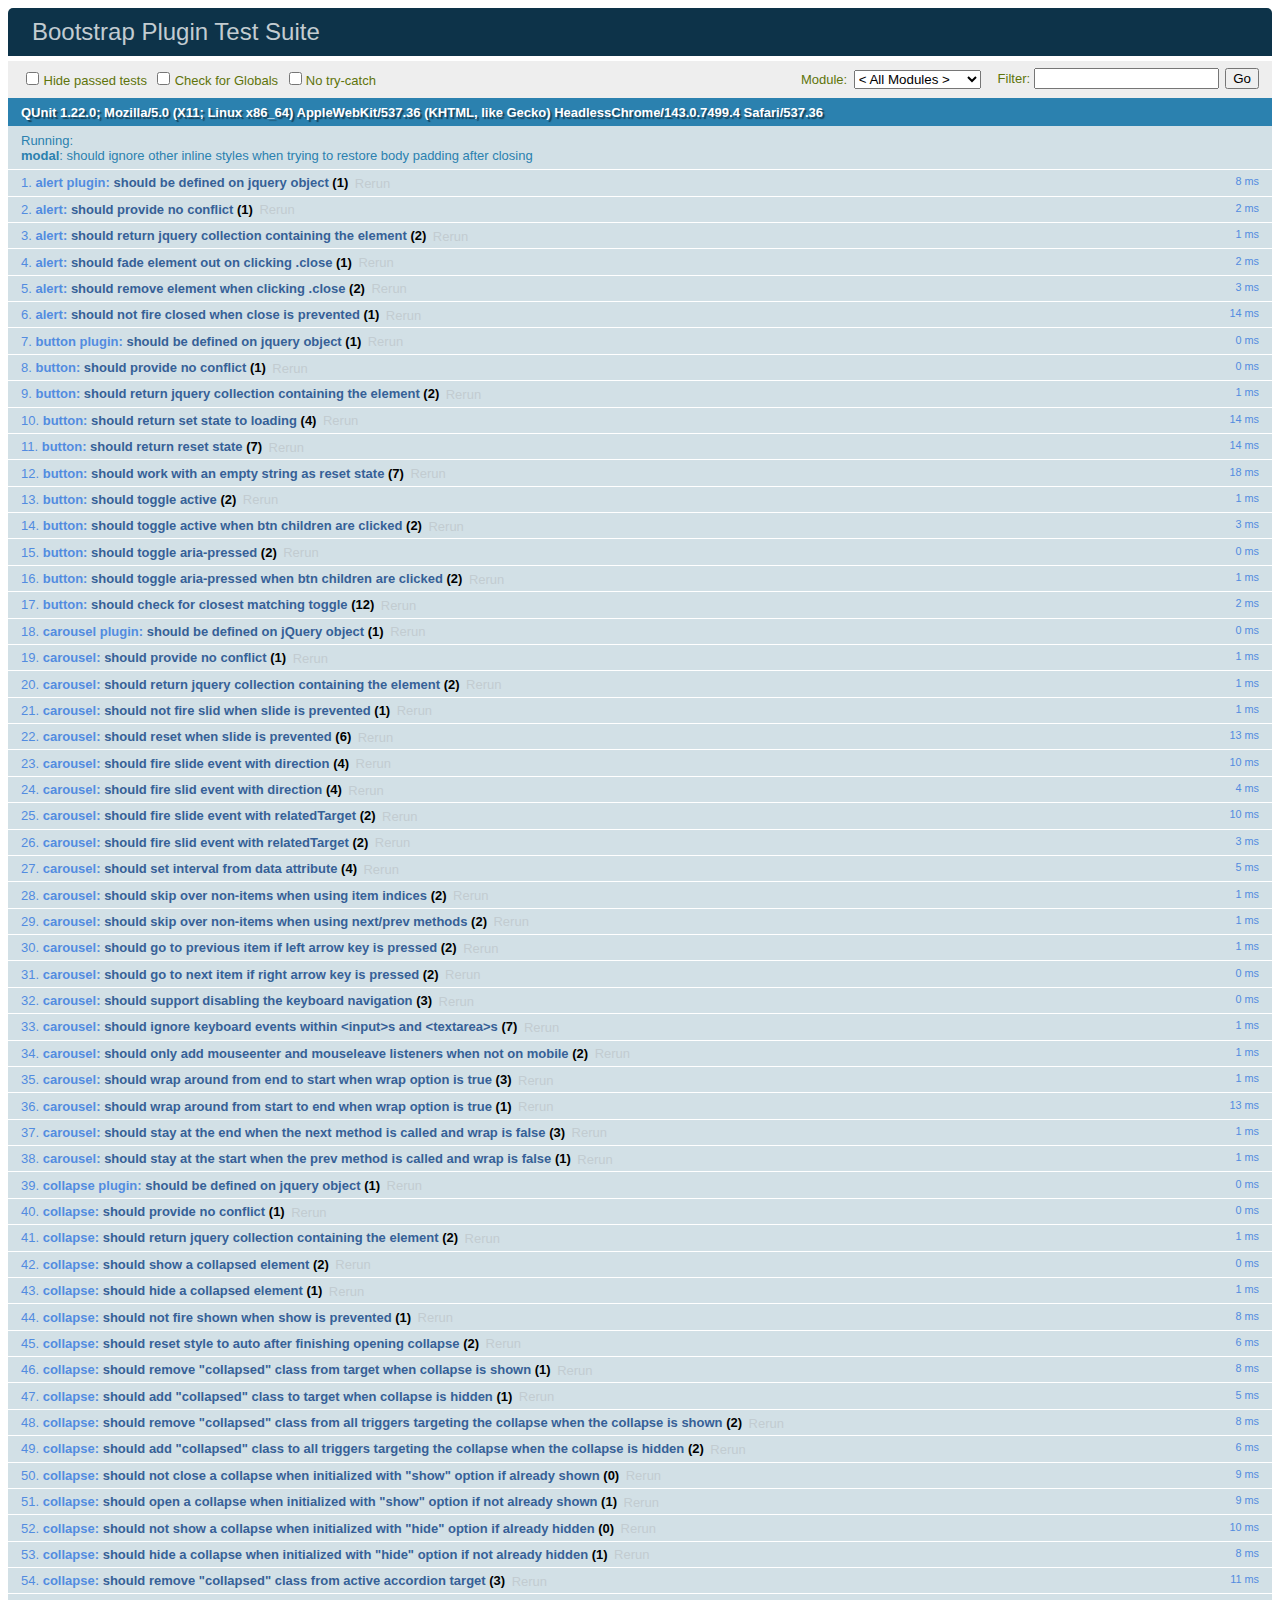
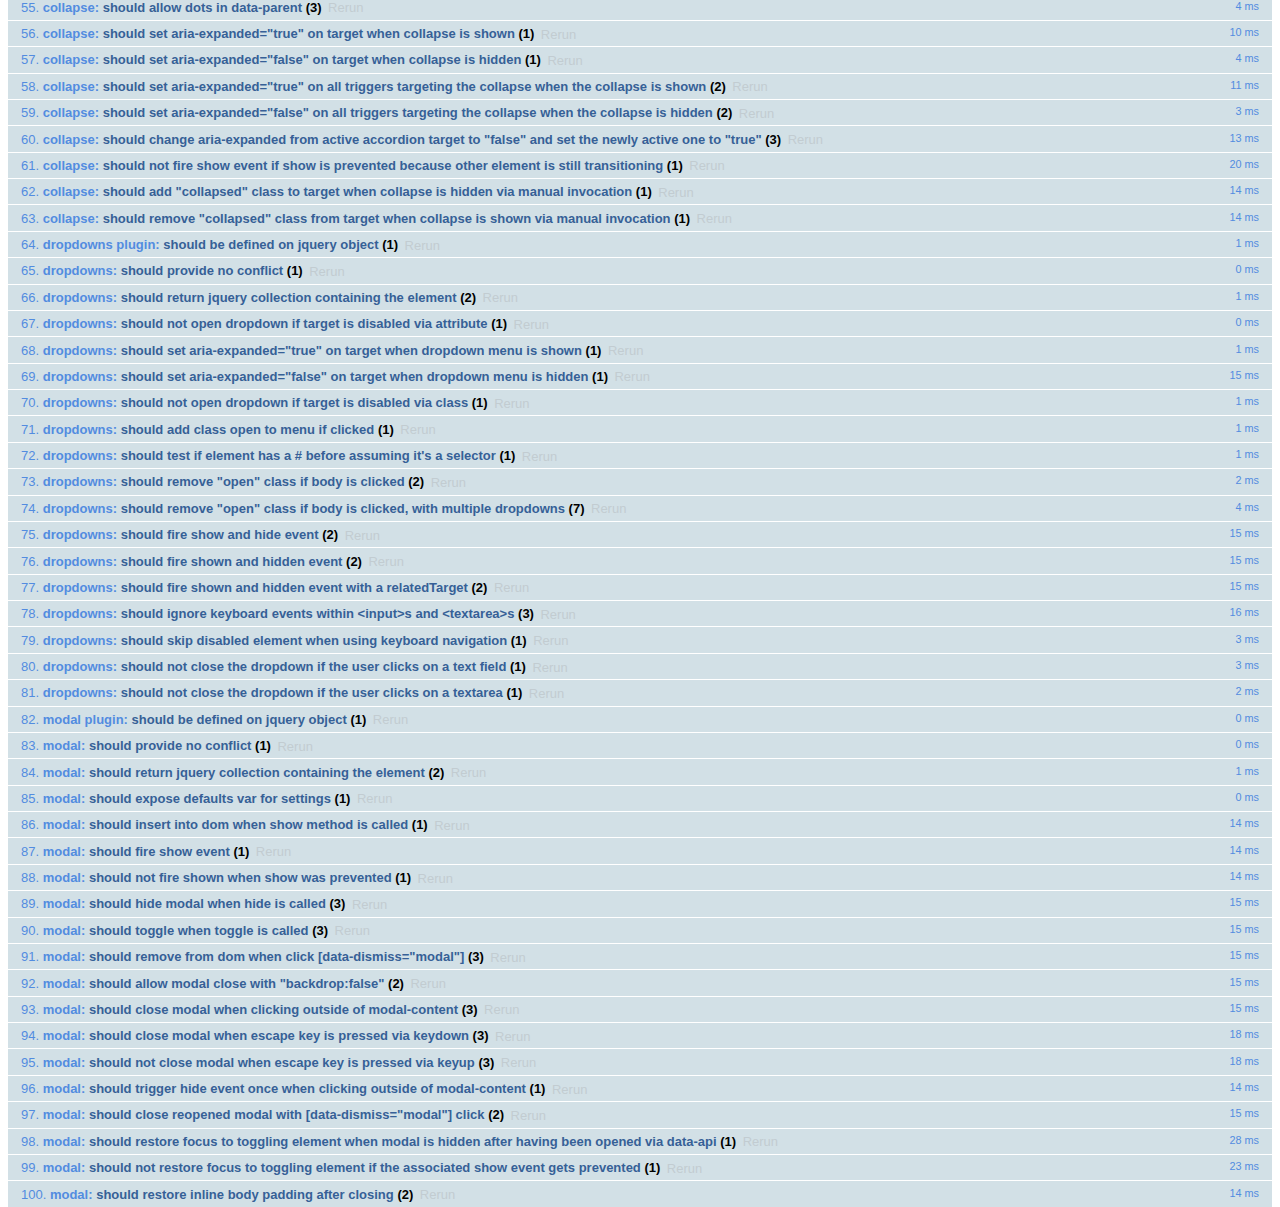
<file: js/tests/index.html>
<!DOCTYPE html>
<html>
  <head>
    <meta charset="utf-8">
    <title>Bootstrap Plugin Test Suite</title>
    <meta name="viewport" content="width=device-width, initial-scale=1">

    <!-- jQuery -->
    <script src="vendor/jquery.min.js"></script>
    <script>
      // Disable jQuery event aliases to ensure we don't accidentally use any of them
      (function () {
        var eventAliases = [
          'blur',
          'focus',
          'focusin',
          'focusout',
          'load',
          'resize',
          'scroll',
          'unload',
          'click',
          'dblclick',
          'mousedown',
          'mouseup',
          'mousemove',
          'mouseover',
          'mouseout',
          'mouseenter',
          'mouseleave',
          'change',
          'select',
          'submit',
          'keydown',
          'keypress',
          'keyup',
          'error',
          'contextmenu',
          'hover',
          'bind',
          'unbind',
          'delegate',
          'undelegate'
        ]
        for (var i = 0; i < eventAliases.length; i++) {
          var eventAlias = eventAliases[i]
          $.fn[eventAlias] = function () {
            throw new Error('Using the ".' + eventAlias + '()" method is not allowed, so that Bootstrap can be compatible with custom jQuery builds which exclude the "event aliases" module that defines said method. See https://github.com/twbs/bootstrap/blob/master/CONTRIBUTING.md#js')
          }
        }
      })()
    </script>

    <!-- QUnit -->
    <link rel="stylesheet" href="vendor/qunit.css" media="screen">
    <script src="vendor/qunit.js"></script>
    <script>
      // See https://github.com/axemclion/grunt-saucelabs#test-result-details-with-qunit
      var log = []
      // Require assert.expect in each test
      QUnit.config.requireExpects = true
      QUnit.done(function (testResults) {
        var tests = []
        for (var i = 0, len = log.length; i < len; i++) {
          var details = log[i]
          tests.push({
            name: details.name,
            result: details.result,
            expected: details.expected,
            actual: details.actual,
            source: details.source
          })
        }
        testResults.tests = tests

        window.global_test_results = testResults
      })

      QUnit.testStart(function (testDetails) {
        $(window).scrollTop(0)
        QUnit.log(function (details) {
          if (!details.result) {
            details.name = testDetails.name
            log.push(details)
          }
        })
      })

      // Cleanup
      QUnit.testDone(function () {
        $('#qunit-fixture').empty()
        $('#modal-test, .modal-backdrop').remove()
      })

      // Display fixture on-screen on iOS to avoid false positives
      if (/iPhone|iPad|iPod/.test(navigator.userAgent)) {
        QUnit.begin(function() {
          $('#qunit-fixture').css({ top: 0, left: 0 })
        })

        QUnit.done(function () {
          $('#qunit-fixture').css({ top: '', left: '' })
        })
      }

      // Disable deprecated global QUnit method aliases in preparation for QUnit v2
      (function () {
        var methodNames = [
          'async',
          'asyncTest',
          'deepEqual',
          'equal',
          'expect',
          'module',
          'notDeepEqual',
          'notEqual',
          'notPropEqual',
          'notStrictEqual',
          'ok',
          'propEqual',
          'push',
          'start',
          'stop',
          'strictEqual',
          'test',
          'throws'
        ];
        for (var i = 0; i < methodNames.length; i++) {
          var methodName = methodNames[i];
          window[methodName] = undefined;
        }
      })();
    </script>

    <!-- Plugin sources -->
    <script>$.support.transition = false</script>
    <script src="../../js/alert.js"></script>
    <script src="../../js/button.js"></script>
    <script src="../../js/carousel.js"></script>
    <script src="../../js/collapse.js"></script>
    <script src="../../js/dropdown.js"></script>
    <script src="../../js/modal.js"></script>
    <script src="../../js/scrollspy.js"></script>
    <script src="../../js/tab.js"></script>
    <script src="../../js/tooltip.js"></script>
    <script src="../../js/popover.js"></script>
    <script src="../../js/affix.js"></script>

    <!-- Unit tests -->
    <script src="unit/alert.js"></script>
    <script src="unit/button.js"></script>
    <script src="unit/carousel.js"></script>
    <script src="unit/collapse.js"></script>
    <script src="unit/dropdown.js"></script>
    <script src="unit/modal.js"></script>
    <script src="unit/scrollspy.js"></script>
    <script src="unit/tab.js"></script>
    <script src="unit/tooltip.js"></script>
    <script src="unit/popover.js"></script>
    <script src="unit/affix.js"></script>

  </head>
  <body>
    <div id="qunit-container">
      <div id="qunit"></div>
      <div id="qunit-fixture"></div>
    </div>
  </body>
</html>
</file>
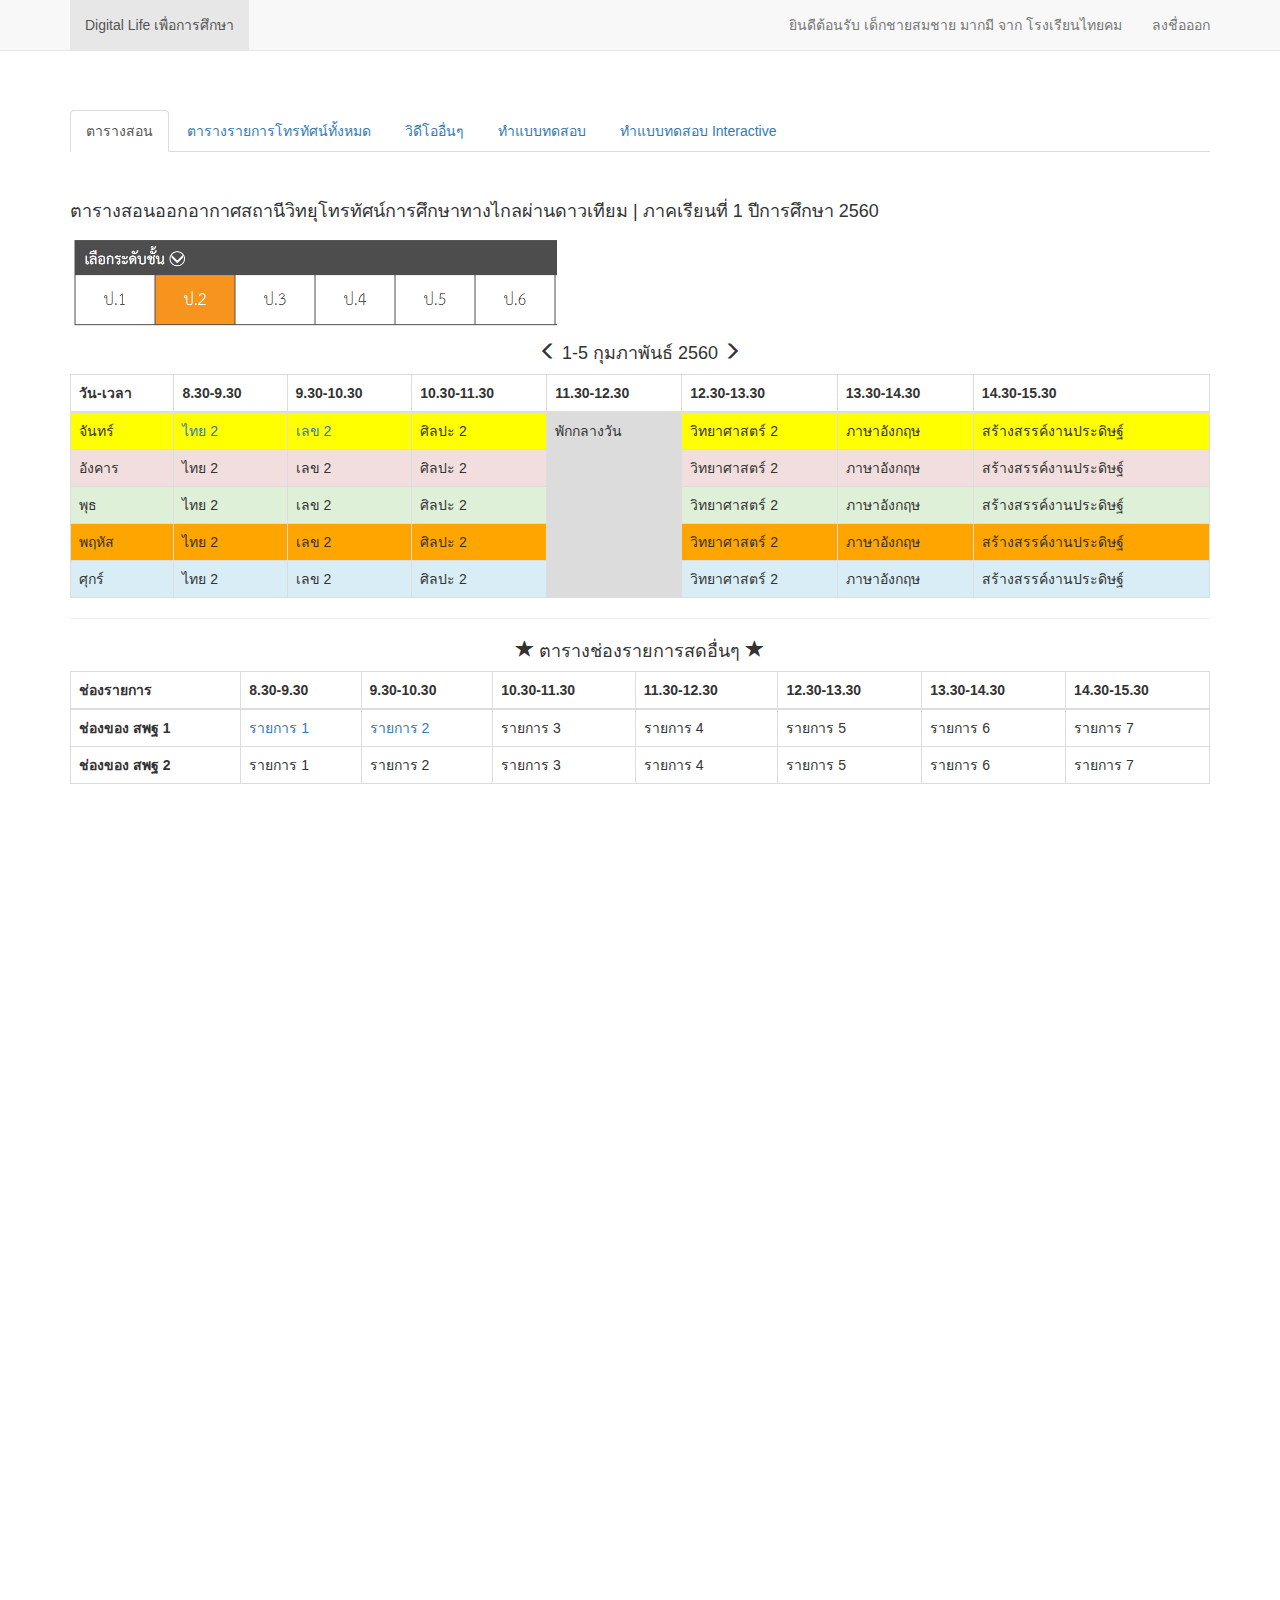
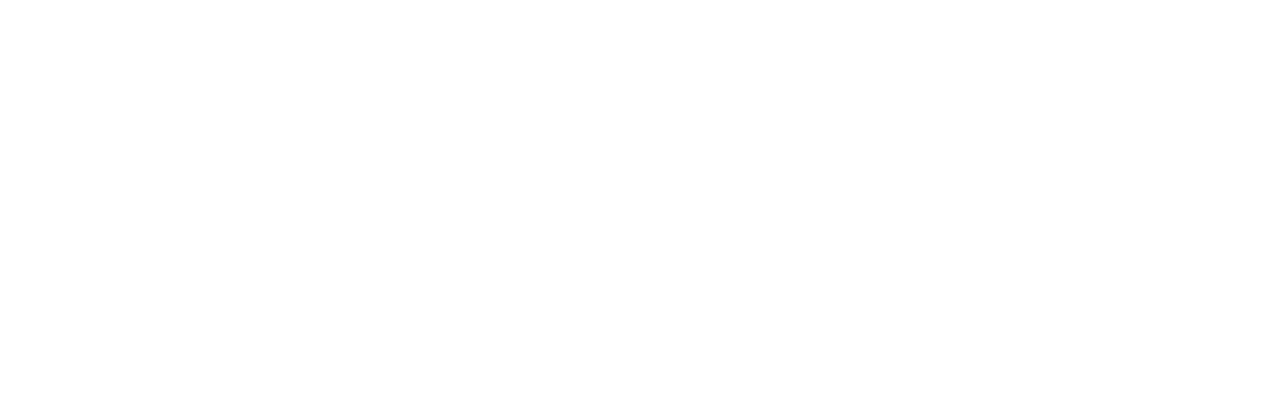
<file: docs/examples/digital-life-education/index.html>
<!DOCTYPE html>
<html lang="en">
  <head>
    <meta charset="utf-8">
    <meta http-equiv="X-UA-Compatible" content="IE=edge">
    <meta name="viewport" content="width=device-width, initial-scale=1">
    <!-- The above 3 meta tags *must* come first in the head; any other head content must come *after* these tags -->
    <meta name="description" content="">
    <meta name="author" content="">
    <link rel="icon" href="../../favicon.ico">

    <title>7 Megatrends</title>

    <!-- Bootstrap core CSS -->
    <link href="../../dist/css/bootstrap.min.css" rel="stylesheet">

    <!-- IE10 viewport hack for Surface/desktop Windows 8 bug -->
    <link href="../../assets/css/ie10-viewport-bug-workaround.css" rel="stylesheet">

    <!-- Custom styles for this template -->
    <link href="navbar-fixed-top.css" rel="stylesheet">

    <!-- Just for debugging purposes. Don't actually copy these 2 lines! -->
    <!--[if lt IE 9]><script src="../../assets/js/ie8-responsive-file-warning.js"></script><![endif]-->
    <script src="../../assets/js/ie-emulation-modes-warning.js"></script>

    <!-- HTML5 shim and Respond.js for IE8 support of HTML5 elements and media queries -->
    <!--[if lt IE 9]>
      <script src="https://oss.maxcdn.com/html5shiv/3.7.3/html5shiv.min.js"></script>
      <script src="https://oss.maxcdn.com/respond/1.4.2/respond.min.js"></script>
    <![endif]-->
  </head>

  <body>

    <!-- Fixed navbar -->
    <nav class="navbar navbar-default navbar-fixed-top">
      <div class="container">
        <div class="navbar-header">
          <button type="button" class="navbar-toggle collapsed" data-toggle="collapse" data-target="#navbar" aria-expanded="false" aria-controls="navbar">
            <span class="sr-only">Toggle navigation</span>
            <span class="icon-bar"></span>
            <span class="icon-bar"></span>
            <span class="icon-bar"></span>
          </label>
          <a class="navbar-brand" href="#">Digital Life เพื่อการศึกษา</a>
        </div>
        <div id="navbar" class="navbar-collapse collapse">
          <ul class="nav navbar-nav">
            <li class="active"><a href="#">Digital Life เพื่อการศึกษา</a></li>          
          </ul>
          <ul class="nav navbar-nav navbar-right">        
            <li><a href="./">ยินดีต้อนรับ เด็กชายสมชาย มากมี จาก โรงเรียนไทยคม <span class="sr-only">(current)</span></a></li>
            <li><a href="./">ลงชื่อออก<span class="sr-only">(current)</span></a></li>
          </ul>
        </div><!--/.nav-collapse -->
      </div>
    </nav>

    <div class="container">

	      <!-- Main component for a success  marketing message or call to action -->
        <div>
        <br>
        <br>
        <!-- Nav tabs -->
        <ul class="nav nav-tabs" role="tablist">
            <li role="presentation" class="active"><a href="#class-schedule" aria-controls="class-schedule" role="tab" data-toggle="tab">ตารางสอน</a>
            </li>
            <li role="presentation"><a href="#all-schedule" aria-controls="all-schedule" role="tab"
                                       data-toggle="tab">ตารางรายการโทรทัศน์ทั้งหมด</a></li>
            <li role="presentation"><a href="#vods" aria-controls="vods" role="tab"
                                       data-toggle="tab">วิดีโออื่นๆ</a></li>
            <li role="presentation"><a href="#quiz" aria-controls="quiz" role="tab"
                                       data-toggle="tab">ทำแบบทดสอบ</a></li>
            <li role="presentation"><a href="#interactive-quiz" aria-controls="interactive-quiz" role="tab" data-toggle="tab">ทำแบบทดสอบ
                Interactive</a></li>
        </ul>

        <!-- Tab panes -->
        <div class="tab-content">
            <div role="tabpanel" class="tab-pane active" id="class-schedule">
                <br>
                <br>
                <h4>ตารางสอนออกอากาศสถานีวิทยุโทรทัศน์การศึกษาทางไกลผ่านดาวเทียม | ภาคเรียนที่ 1 ปีการศึกษา 2560</h4>
                <!--
                <div class="col-sm-3 col-xs-12 form-group">
                    <form id="selector">
                        <div class="form-group">
                            <label for="satellite-picker">ระดับชั้น</label>
                            <select class="form-control">
                                <option value="1">ประถมศึกษาปีที่ 1</option>
                                <option value="2" selected>ประถมศึกษาปีที่ 2</option>
                                <option value="3">ประถมศึกษาปีที่ 3</option>
                                <option value="4">ประถมศึกษาปีที่ 4</option>
                                <option value="5">ประถมศึกษาปีที่ 5</option>
                                <option value="6">ประถมศึกษาปีที่ 6</option>
                            </select>
                        </div>
                    </form>
                </div>
                -->
                <img src="images/grade-navigator.PNG" />
                <br>
                <h4 class="text-center"><span class="glyphicon glyphicon-menu-left"></span> 1-5 กุมภาพันธ์ 2560 <span class="glyphicon glyphicon-menu-right"></span></h4>
                <table class="table table-bordered">
                    <thead>
                    <tr>
                        <th>วัน-เวลา</th>
                        <th>8.30-9.30</th>
                        <th>9.30-10.30</th>
                        <th>10.30-11.30</th>
                        <th>11.30-12.30</th>
                        <th>12.30-13.30</th>
                        <th>13.30-14.30</th>
                        <th>14.30-15.30</th>
                    </tr>
                    </thead>
                    <tbody>
                    <tr style="background-color: yellow">
                        <td>จันทร์</td>
                        <td><a href="video.html">ไทย 2</a></td>
                        <td><a href="video.html">เลข 2</a></td>
                        <td>ศิลปะ 2</td>
                        <td style="background-color: gainsboro" rowspan="5">พักกลางวัน</td>
                        <td>วิทยาศาสตร์ 2</td>
                        <td>ภาษาอังกฤษ</td>
                        <td>สร้างสรรค์งานประดิษฐ์</td>
                    </tr>
                    <tr class="danger">
                        <td>อังคาร</td>
                        <td>ไทย 2</td>
                        <td>เลข 2</td>
                        <td>ศิลปะ 2</td>
                        <td>วิทยาศาสตร์ 2</td>
                        <td>ภาษาอังกฤษ</td>
                        <td>สร้างสรรค์งานประดิษฐ์</td>
                    </tr>
                    <tr class="success">
                        <td>พุธ</td>
                        <td>ไทย 2</td>
                        <td>เลข 2</td>
                        <td>ศิลปะ 2</td>
                        <td>วิทยาศาสตร์ 2</td>
                        <td>ภาษาอังกฤษ</td>
                        <td>สร้างสรรค์งานประดิษฐ์</td>
                    </tr>
                    <tr style="background-color: orange">
                        <td>พฤหัส</td>
                        <td>ไทย 2</td>
                        <td>เลข 2</td>
                        <td>ศิลปะ 2</td>
                        <td>วิทยาศาสตร์ 2</td>
                        <td>ภาษาอังกฤษ</td>
                        <td>สร้างสรรค์งานประดิษฐ์</td>
                    </tr>
                    <tr class="info">
                        <td>ศุกร์</td>
                        <td>ไทย 2</td>
                        <td>เลข 2</td>
                        <td>ศิลปะ 2</td>
                        <td>วิทยาศาสตร์ 2</td>
                        <td>ภาษาอังกฤษ</td>
                        <td>สร้างสรรค์งานประดิษฐ์</td>
                    </tr>
                    </tbody>
                </table>
                <hr>
                <h4 class="text-center"><span class="glyphicon glyphicon-star"></span> ตารางช่องรายการสดอื่นๆ <span class="glyphicon glyphicon-star"></span></h4>
                <table class="table table-bordered">
                    <thead>
                    <tr>
                        <th>ช่องรายการ</th>
                        <th>8.30-9.30</th>
                        <th>9.30-10.30</th>
                        <th>10.30-11.30</th>
                        <th>11.30-12.30</th>
                        <th>12.30-13.30</th>
                        <th>13.30-14.30</th>
                        <th>14.30-15.30</th>
                    </tr>
                    </thead>
                    <tbody>
                    <tr>
                        <td><strong>ช่องของ สพฐ 1</strong></td>
                        <td><a href="#">รายการ 1</a></td>
                        <td><a href="#">รายการ 2</a></td>
                        <td>รายการ 3</td>
                        <td>รายการ 4</td>
                        <td>รายการ 5</td>
                        <td>รายการ 6</td>
                        <td>รายการ 7</td>
                    </tr>
                    <tr>
                        <td><strong>ช่องของ สพฐ 2</strong></td>
                        <td>รายการ 1</td>
                        <td>รายการ 2</td>
                        <td>รายการ 3</td>
                        <td>รายการ 4</td>
                        <td>รายการ 5</td>
                        <td>รายการ 6</td>
                        <td>รายการ 7</td>
                    </tr>
                    </tbody>
                </table>
            </div>
            <div role="tabpanel" class="tab-pane" id="all-schedule">
                <br>
                <h4>ตารางรายการโทรทัศน์ทั้งหมด</h4>
                <hr>
                <form id="selector">
                    <div class="form-group">
                        <label for="channel-picker">ช่องรายการ</label>
                        <div class="btn-group" role="group" aria-label="...">
                            <button type="button" class="btn btn-default">DLTV 1</button>
                            <button type="button" class="btn btn-default">DLTV 2</button>
                            <button type="button" class="btn btn-default">DLTV 3</button>
                            <button type="button" class="btn btn-default">DLTV 4</button>
                            <button type="button" class="btn btn-default">DLTV 5</button>
                            <button type="button" class="btn btn-default">DLTV 6</button>
                            <button type="button" class="btn btn-default active">สพฐ 1</button>
                            <button type="button" class="btn btn-default">สพฐ 2</button>
                        </div>
                    </div>
                    <!--
                    <div class="form-group">
                        <label for="channel-picker">เลือกวัน</label>
                        <div class="btn-group" role="group" aria-label="...">
                            <button type="button" class="btn btn-default">4 มกราคม</button>
                            <button type="button" class="btn btn-default">5 มกราคม</button>
                            <button type="button" class="btn btn-default">6 มกราคม</button>
                            <button type="button" class="btn btn-default">7 มกราคม</button>
                            <button type="button" class="btn btn-default">8 มกราคม</button>
                            <button type="button" class="btn btn-default">9 มกราคม</button>
                            <button type="button" class="btn btn-default">10 มกราคม</button>
                            <button type="button" class="btn btn-default active">11 มกราคม</button>
                        </div>
                    </div>
                    -->
                    <div class="form-group">
                        <label for="display-type">แสดงรายการช่องโดย</label>
                        <div class="btn-group" role="group" aria-label="...">
                            <button type="button" class="btn btn-default">เรียงตามวันที่</button>
                            <button type="button" class="btn btn-default active">แบ่งกลุ่มตามรายการ</button>
                        </div>
                    </div>
                </form>
                <br>
                <h4>รายการ The workshop</h4>
                <hr>
                <img src="images/the-workshop.PNG" />
                <br>
                <br>
                <h4>รายการ CAT English</h4>
                <hr>
                <img src="images/cat-english.PNG" />
                <br>


            </div>
            <div role="tabpanel" class="tab-pane" id="vods">
                <br>
                <h4>หัวข้อที่ 1</h4>
                <hr>
                <img src="images/video-wall.PNG" />
                <br>
                <br>
                <h4>หัวข้อที่ 2</h4>
                <hr>
                <img src="images/video-wall-2.PNG" />
            </div>
            <div role="tabpanel" class="tab-pane" id="quiz">
                <br>
                <img src="images/grade-navigator.PNG" />
                <h3>เลือกรายวิชา</h3>
                <!--
                <select class="form-control">
                    <option value="1">ภาาษไทย</option>
                    <option value="2" selected>คณิตศาสตร์</option>
                    <option value="3">วิทยาศาสตร์</option>
                    <option value="4">สังคมศึกษา ศาสนา และ วัฒนธรรม</option>
                    <option value="5">ประวัติศาสตร์</option>
                    <option value="6">การงานอาชีพและเทคโนโลยี</option>
                </select>
                -->
                <div class="dropdown">
                    <button class="btn btn-default dropdown-toggle" type="button" id="dropdownMenu1" data-toggle="dropdown" aria-haspopup="true" aria-expanded="true">
                        คณิตศาสตร์
                        <span class="caret"></span>
                    </button>
                    <ul class="dropdown-menu" aria-labelledby="dropdownMenu1">
                        <li><a href="#">สังคมศึกษา</a></li>
                        <li><a href="#">ภาษาไทย</a></li>
                        <li><a href="#">ภาษาอังกฤษ</a></li>

                    </ul>
                </div>
                <br>
                <h4>แบบทดสอบก่อนเรียนและหลังเรียน วิชาคณิตศาสตร์ ระดับชั้นประถมศึกษาปีที่ ๒</h4>
                <hr>
                <table class="table table-bordered">
                    <thead>
                        <tr>
                            <th>ชื่อแบบทดสอบ</th>
                            <th>เนื้อหา</th>
                            <th>รูปแบบ</th>
                            <th>จำนวนข้อ</th>
                            <th>อัพโหลดโดย</th>
                            <th>อัพโหลดเมื่อวันที่</th>
                        </tr>
                    </thead>
                    <tbody>
                        <tr>
                            <td><a href="#">แบบทดสอบก่อนเรียน วิชาคณิตศาสตร์ ชั้นประถมศึกษาปีที่ ๒</a></td>
                            <td>ทุกหัวข้อ</td>
                            <td>ปรนัย</td>
                            <td>40</td>
                            <td>Admin</td>
                            <td>10/01/2560</td>
                        </tr>
                        <tr>
                            <td><a href="#">แบบทดสอบหลังเรียน วิชาคณิตศาสตร์ ชั้นประถมศึกษาปีที่ ๒</a></td>
                            <td>ทุกหัวข้อ</td>
                            <td>ปรนัย</td>
                            <td>40</td>
                            <td>Admin</td>
                            <td>10/01/2560</td>
                        </tr>
                    </tbody>
                </table>
                <br>
                <h4>แบบทดสอบโดยคุณครูท่านอื่นๆ วิชาคณิตศาสตร์ ระดับชั้นประถมศึกษาปีที่ ๒</h4>
                <hr>
                <table class="table table-bordered">
                    <thead>
                    <tr>
                        <th>ชื่อแบบทดสอบ</th>
                        <th>เนื้อหา</th>
                        <th>รูปแบบ</th>
                        <th>จำนวนข้อ</th>
                        <th>อัพโหลดโดย</th>
                        <th>อัพโหลดเมื่อวันที่</th>
                    </tr>
                    </thead>
                    <tbody>
                    <tr>
                        <td><a href="#">แบบทดสอบเรื่องการอ่านเลข</a></td>
                        <td>การนับเลข</td>
                        <td>ปรนัย</td>
                        <td>20</td>
                        <td>คุณครูสมชาย สายลม</td>
                        <td>09/02/2560</td>
                    </tr>
                    <tr>
                        <td><a href="#">แบบทดสอบเรื่องการบวกเลข โดยกลุ่มคุณครูชาวเขา</a></td>
                        <td>การบวกเลข</td>
                        <td>ปรนัย</td>
                        <td>15</td>
                        <td>คุณครูอรวรรณ ขยันงาน</td>
                        <td>21/01/2560</td>
                    </tr>
                    </tbody>
                </table>
            </div>

            <div role="tabpanel" class="tab-pane" id="interactive-quiz">Tab 4</div>
        </div>

    </div>

    </div> <!-- /container -->


    <!-- Bootstrap core JavaScript
    ================================================== -->
    <!-- Placed at the end of the document so the pages load faster -->
    <script src="https://ajax.googleapis.com/ajax/libs/jquery/1.12.4/jquery.min.js"></script>
    <script>window.jQuery || document.write('<script src="../../assets/js/vendor/jquery.min.js"><\/script>')</script>
    <script src="../../dist/js/bootstrap.min.js"></script>
    <!-- IE10 viewport hack for Surface/desktop Windows 8 bug -->
    <script src="../../assets/js/ie10-viewport-bug-workaround.js"></script>

    <script type="text/javascript">
    $(document).ready(function(){


	  });
	</script>

  </body>
</html>
</file>
<file: docs/examples/digital-life-education/navbar-fixed-top.css>
body {
  min-height: 2000px;
  padding-top: 70px;
}
.drivertext, .markettext, .trendtext, .techtext {
      font-size: 30px;
 }
 .drivertext {
 	color: blue;
 }
 .markettext {
 	color: green;
 }
 .trendtext {
 	color: orange;
 }
 .techtext {
 	color: red;
 }
 textarea {
 	font-size: 20px
 }
</file>
<file: js/tests/vendor/qunit.css>
/*!
 * QUnit 1.22.0
 * https://qunitjs.com/
 *
 * Copyright jQuery Foundation and other contributors
 * Released under the MIT license
 * https://jquery.org/license
 *
 * Date: 2016-02-23T15:57Z
 */

/** Font Family and Sizes */

#qunit-tests, #qunit-header, #qunit-banner, #qunit-testrunner-toolbar, #qunit-filteredTest, #qunit-userAgent, #qunit-testresult {
	font-family: "Helvetica Neue Light", "HelveticaNeue-Light", "Helvetica Neue", Calibri, Helvetica, Arial, sans-serif;
}

#qunit-testrunner-toolbar, #qunit-filteredTest, #qunit-userAgent, #qunit-testresult, #qunit-tests li { font-size: small; }
#qunit-tests { font-size: smaller; }


/** Resets */

#qunit-tests, #qunit-header, #qunit-banner, #qunit-filteredTest, #qunit-userAgent, #qunit-testresult, #qunit-modulefilter {
	margin: 0;
	padding: 0;
}


/** Header */

#qunit-header {
	padding: 0.5em 0 0.5em 1em;

	color: #8699A4;
	background-color: #0D3349;

	font-size: 1.5em;
	line-height: 1em;
	font-weight: 400;

	border-radius: 5px 5px 0 0;
}

#qunit-header a {
	text-decoration: none;
	color: #C2CCD1;
}

#qunit-header a:hover,
#qunit-header a:focus {
	color: #FFF;
}

#qunit-testrunner-toolbar label {
	display: inline-block;
	padding: 0 0.5em 0 0.1em;
}

#qunit-banner {
	height: 5px;
}

#qunit-testrunner-toolbar {
	padding: 0.5em 1em 0.5em 1em;
	color: #5E740B;
	background-color: #EEE;
	overflow: hidden;
}

#qunit-filteredTest {
	padding: 0.5em 1em 0.5em 1em;
	background-color: #F4FF77;
	color: #366097;
}

#qunit-userAgent {
	padding: 0.5em 1em 0.5em 1em;
	background-color: #2B81AF;
	color: #FFF;
	text-shadow: rgba(0, 0, 0, 0.5) 2px 2px 1px;
}

#qunit-modulefilter-container {
	float: right;
	padding: 0.2em;
}

.qunit-url-config {
	display: inline-block;
	padding: 0.1em;
}

.qunit-filter {
	display: block;
	float: right;
	margin-left: 1em;
}

/** Tests: Pass/Fail */

#qunit-tests {
	list-style-position: inside;
}

#qunit-tests li {
	padding: 0.4em 1em 0.4em 1em;
	border-bottom: 1px solid #FFF;
	list-style-position: inside;
}

#qunit-tests > li {
	display: none;
}

#qunit-tests li.running,
#qunit-tests li.pass,
#qunit-tests li.fail,
#qunit-tests li.skipped {
	display: list-item;
}

#qunit-tests.hidepass {
	position: relative;
}

#qunit-tests.hidepass li.running,
#qunit-tests.hidepass li.pass {
	visibility: hidden;
	position: absolute;
	width:   0;
	height:  0;
	padding: 0;
	border:  0;
	margin:  0;
}

#qunit-tests li strong {
	cursor: pointer;
}

#qunit-tests li.skipped strong {
	cursor: default;
}

#qunit-tests li a {
	padding: 0.5em;
	color: #C2CCD1;
	text-decoration: none;
}

#qunit-tests li p a {
	padding: 0.25em;
	color: #6B6464;
}
#qunit-tests li a:hover,
#qunit-tests li a:focus {
	color: #000;
}

#qunit-tests li .runtime {
	float: right;
	font-size: smaller;
}

.qunit-assert-list {
	margin-top: 0.5em;
	padding: 0.5em;

	background-color: #FFF;

	border-radius: 5px;
}

.qunit-source {
	margin: 0.6em 0 0.3em;
}

.qunit-collapsed {
	display: none;
}

#qunit-tests table {
	border-collapse: collapse;
	margin-top: 0.2em;
}

#qunit-tests th {
	text-align: right;
	vertical-align: top;
	padding: 0 0.5em 0 0;
}

#qunit-tests td {
	vertical-align: top;
}

#qunit-tests pre {
	margin: 0;
	white-space: pre-wrap;
	word-wrap: break-word;
}

#qunit-tests del {
	background-color: #E0F2BE;
	color: #374E0C;
	text-decoration: none;
}

#qunit-tests ins {
	background-color: #FFCACA;
	color: #500;
	text-decoration: none;
}

/*** Test Counts */

#qunit-tests b.counts                       { color: #000; }
#qunit-tests b.passed                       { color: #5E740B; }
#qunit-tests b.failed                       { color: #710909; }

#qunit-tests li li {
	padding: 5px;
	background-color: #FFF;
	border-bottom: none;
	list-style-position: inside;
}

/*** Passing Styles */

#qunit-tests li li.pass {
	color: #3C510C;
	background-color: #FFF;
	border-left: 10px solid #C6E746;
}

#qunit-tests .pass                          { color: #528CE0; background-color: #D2E0E6; }
#qunit-tests .pass .test-name               { color: #366097; }

#qunit-tests .pass .test-actual,
#qunit-tests .pass .test-expected           { color: #999; }

#qunit-banner.qunit-pass                    { background-color: #C6E746; }

/*** Failing Styles */

#qunit-tests li li.fail {
	color: #710909;
	background-color: #FFF;
	border-left: 10px solid #EE5757;
	white-space: pre;
}

#qunit-tests > li:last-child {
	border-radius: 0 0 5px 5px;
}

#qunit-tests .fail                          { color: #000; background-color: #EE5757; }
#qunit-tests .fail .test-name,
#qunit-tests .fail .module-name             { color: #000; }

#qunit-tests .fail .test-actual             { color: #EE5757; }
#qunit-tests .fail .test-expected           { color: #008000; }

#qunit-banner.qunit-fail                    { background-color: #EE5757; }

/*** Skipped tests */

#qunit-tests .skipped {
	background-color: #EBECE9;
}

#qunit-tests .qunit-skipped-label {
	background-color: #F4FF77;
	display: inline-block;
	font-style: normal;
	color: #366097;
	line-height: 1.8em;
	padding: 0 0.5em;
	margin: -0.4em 0.4em -0.4em 0;
}

/** Result */

#qunit-testresult {
	padding: 0.5em 1em 0.5em 1em;

	color: #2B81AF;
	background-color: #D2E0E6;

	border-bottom: 1px solid #FFF;
}
#qunit-testresult .module-name {
	font-weight: 700;
}

/** Fixture */

#qunit-fixture {
	position: absolute;
	top: -10000px;
	left: -10000px;
	width: 1000px;
	height: 1000px;
}
</file>
<file: docs/assets/css/ie10-viewport-bug-workaround.css>
/*!
 * IE10 viewport hack for Surface/desktop Windows 8 bug
 * Copyright 2014-2015 Twitter, Inc.
 * Licensed under MIT (https://github.com/twbs/bootstrap/blob/master/LICENSE)
 */

/*
 * See the Getting Started docs for more information:
 * http://getbootstrap.com/getting-started/#support-ie10-width
 */
@-ms-viewport     { width: device-width; }
@-o-viewport      { width: device-width; }
@viewport         { width: device-width; }
</file>
